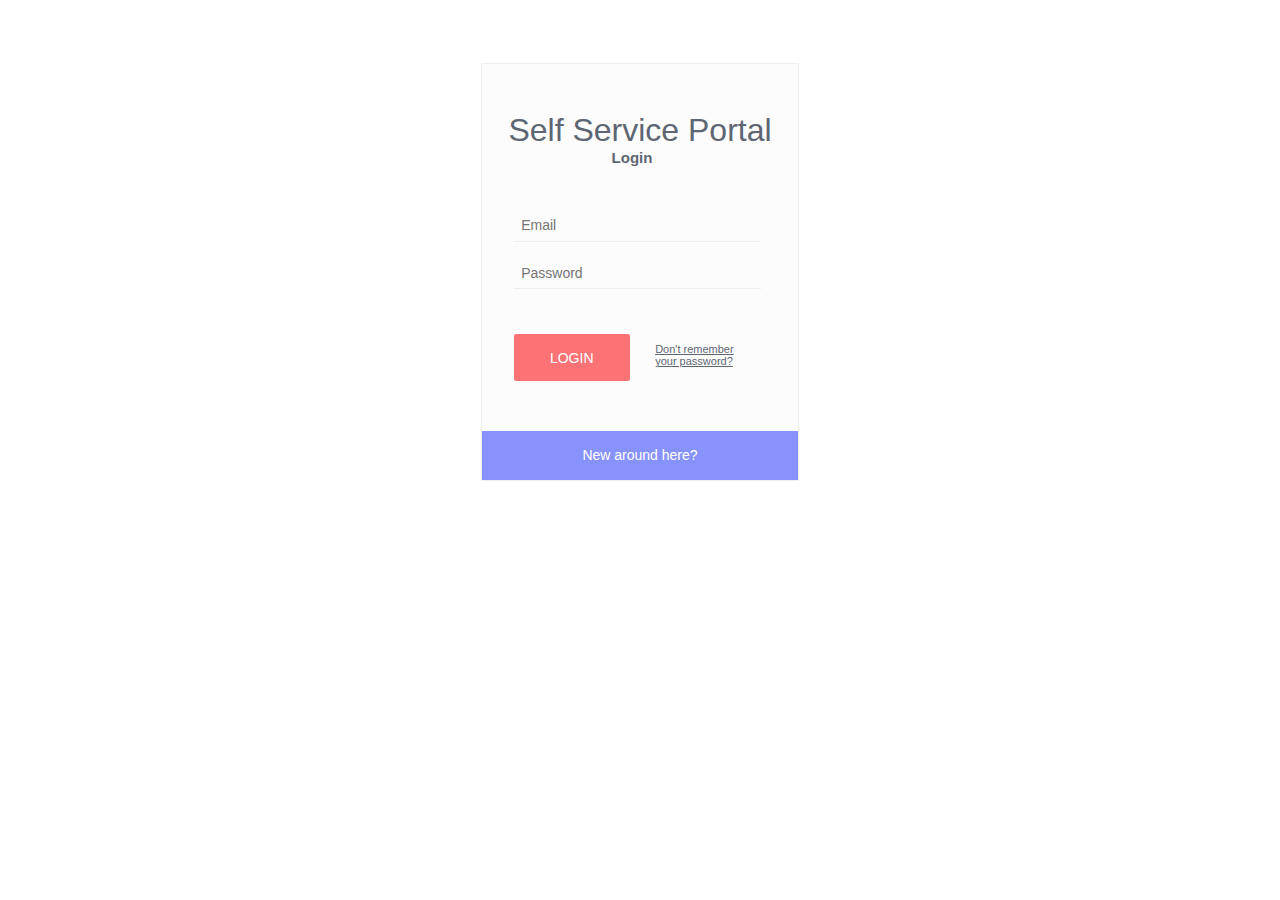
<file: week4/SelfServicePortal/web/login.html>
<!DOCTYPE html>
<!--
To change this license header, choose License Headers in Project Properties.
To change this template file, choose Tools | Templates
and open the template in the editor.
-->
<html>
    <head>
        <title>Login</title>
        <meta charset="UTF-8">
        <meta name="viewport" content="width=device-width, initial-scale=1.0">
        <link href="css/stylesLogin.css" rel="stylesheet" type="text/css"> 
    </head>
    <body>
        <div id="loginForm">
            <h1>Self Service Portal</h1>
            <h6>Login</h6>
            <form action="Login" method="post">
                <input type="text" name="email" placeholder="Email" required><br>
                <input type="password" name="password" placeholder = "Password" required><br>
                <div id='loginSubmit'>
                    <input type="submit" value="Login"> 
                    <a href="#">Don't remember your password?</a>
                </div>
            </form>
            <div id="gotoRegister">
                 <a href="register.jsp">New around here?</a>
            </div>
        </div>
    </body>
</html>
</file>
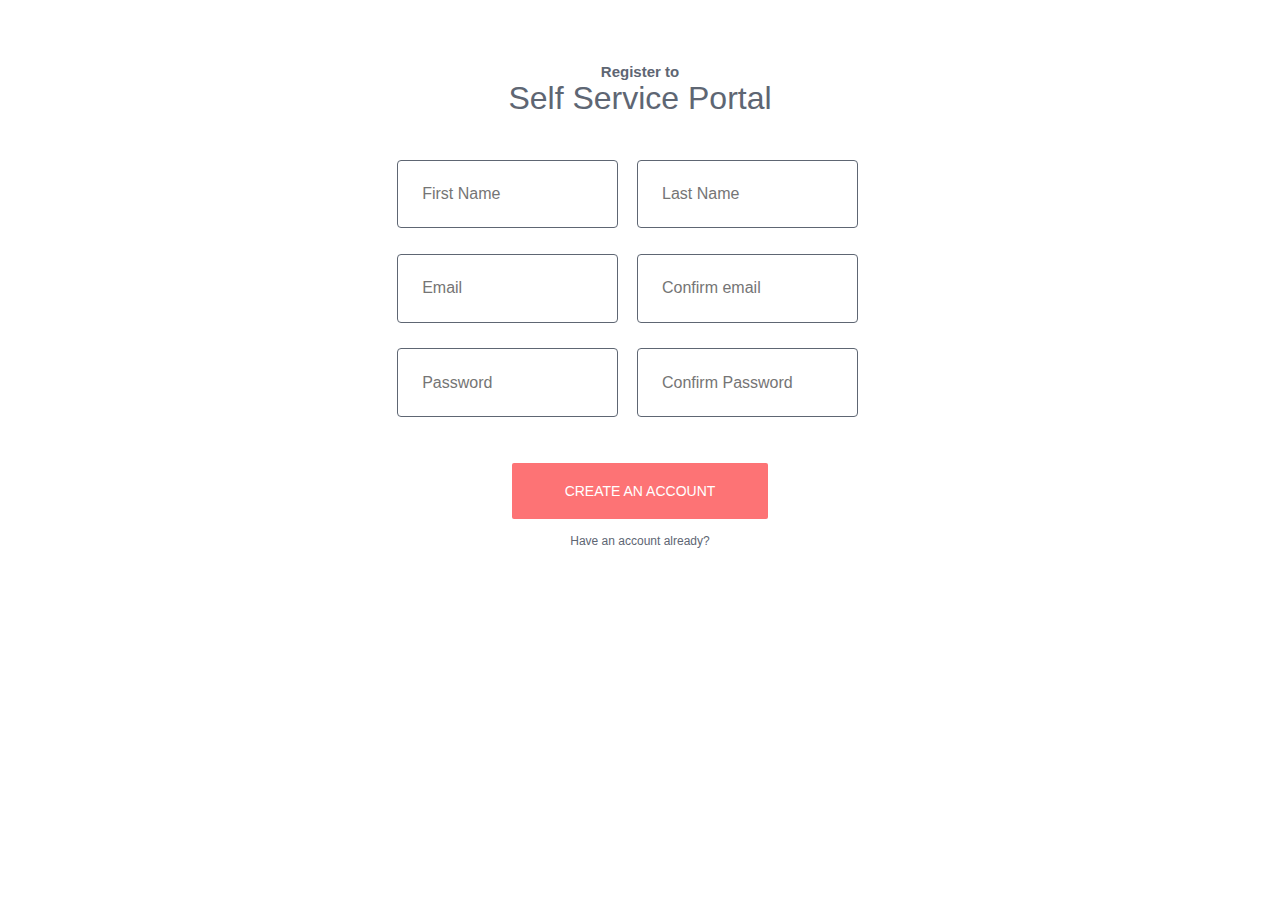
<file: week4/SelfServicePortal/web/register.html>
<!DOCTYPE html>
<!--
To change this license header, choose License Headers in Project Properties.
To change this template file, choose Tools | Templates
and open the template in the editor.
-->
<html>
    <head>
        <title>Registration</title>
        <meta charset="UTF-8">
        <meta name="viewport" content="width=device-width, initial-scale=1.0">
        <link href="css/stylesRegister.css" rel="stylesheet" type="text/css"> 
    </head>
    <body>
        <div id="registerForm">
            <h6>Register to</h6>
            <h1>Self Service Portal</h1>
            <form action="Register" method="post">
                <div class ="inputBlock">
                    <input type="text" name="firstname" placeholder="First Name">
                    <input type="text" name="lastname" placeholder = "Last Name">
                </div>
                <div class = "inputBlock">
                    <input type="text" name="email" placeholder = "Email">
                    <input type="text" name="confirmemail" placeholder="Confirm email">
                </div>
                <div class="inputBlock">
                    <input type="password" name="password" placeholder = "Password">
                    <input type="password" name="confirmpassword" placeholder="Confirm Password">
                </div>
               <div id="registerSubmit">
                <input type="submit" value="Create an account"><br>
                <a href="login.html">Have an account already?</a>
               </div>
            </form>
        </div>
    </body>
</html>
</file>
<file: week4/SelfServicePortal/web/css/stylesLogin.css>
/*
To change this license header, choose License Headers in Project Properties.
To change this template file, choose Tools | Templates
and open the template in the editor.
*/
/* 
    Created on : Feb 4, 2016, 12:18:55 PM
    Author     : cb-bhuvana
*/

body{	
    font-family: 'Open Sans', sans-serif;
    color: #5E6673;
}

#loginForm{
    margin: 5% auto 0;
    width: 25%;
    background:#FCFCFC;
    border: 1px groove;
}

#loginForm h1{
    font-size:32px;
    font-weight:100;
    padding-top: 15%;
    text-align: center;
    margin: 0px;
}

#loginForm h6{
    font-size: 15px;
    font-weight: 600;
    margin: 0px 16px 0px 0px;
    text-align: center;
}

#loginForm form {
    width: 80%;
    margin: 0 auto;
    padding: 14% 0 20% 0;
}

#loginForm p {
text-align: center;
}

input[type="text"], input[type="password"]{
	text-align:left;
	position: relative;
	width:92%;
	padding:3%;
	margin-bottom: 6%;
	font-family: 'Open Sans', sans-serif;
	font-weight:200;
	font-size: 14px;
	border: none;
        background-color: #FCFCFC;
	border-bottom:1px groove;
	-webkit-appearance:none;
}

#loginSubmit {
    padding-top:30px;
    display:block;
}
input[type="submit"]{
    float: left;
    width: 46%;
    padding: 6%;
    margin: 0% 10% 5% 0%;
    background: #FD7375;
    font-family: 'Open Sans', sans-serif;
    color: #FFF;
    font-size: 14px;
    outline: none;
    font-weight: 400;
    border-radius: 2px;
    border: 0.5px;
    outline: none;
    text-transform: uppercase;
}

#loginSubmit a{
    color: #5E6673;
    font-size: 11px;
    margin-top:9px;
    margin-right: 20px;
    display: block;
}

#gotoRegister{
    width:90%;
    padding:5%;
    background: #8792FC;
    text-align: center;
}

#gotoRegister a{
    font-size: 14px;
    color: #FFF;
    text-decoration: initial;
}
</file>
<file: week4/SelfServicePortal/web/css/stylesRegister.css>
/*
To change this license header, choose License Headers in Project Properties.
To change this template file, choose Tools | Templates
and open the template in the editor.
*/
/* 
    Created on : Feb 4, 2016, 4:49:38 PM
    Author     : cb-bhuvana
*/

body{	
    font-family: 'Open Sans', sans-serif;
    color: #5E6673;
}

#registerForm{
    margin: 5% auto 0;
    width: 45%;
}

#registerForm h1{
    font-size:32px;
    font-weight:100;
    text-align: center;
    margin: 0px;
}

#registerForm h6{
    font-size: 15px;
    font-weight: 600;
    text-align: center;
    margin:0px;
}

#registerForm form {
    width: 90%;
    margin: 0 auto;
    padding-top: 3%;
}

.inputBlock{
    margin: 5% 2.5%;
    display: block;
}

.inputBlock input[type="text"], input[type="password"]{
	text-align:left;
	position: relative;
	width:35%;
	padding:5%;
        margin-right: 3%;
	font-family: 'Open Sans', sans-serif;
	font-weight:300;
	font-size: 16px;
        border-radius: 4px;
	border:1px solid #5E6673;
	-webkit-appearance:none;
}

#registerSubmit {
    padding-top:20px;
    text-align: center;
}

input[type="submit"]{
    width:50%;
    padding:4%;
    background: #FD7375;
    font-family: 'Open Sans', sans-serif;
    color: #FFF;
    font-size: 14px;
    outline: none;
    font-weight: 400;
    border-radius: 2px;
    border: 0.5px;
    text-transform: uppercase;
    margin:0px;
}

#registerForm a{
    color: #5E6673;
    font-size: 12px;
    display: block;
    margin-top:15px;
    text-decoration: none;
}
</file>
